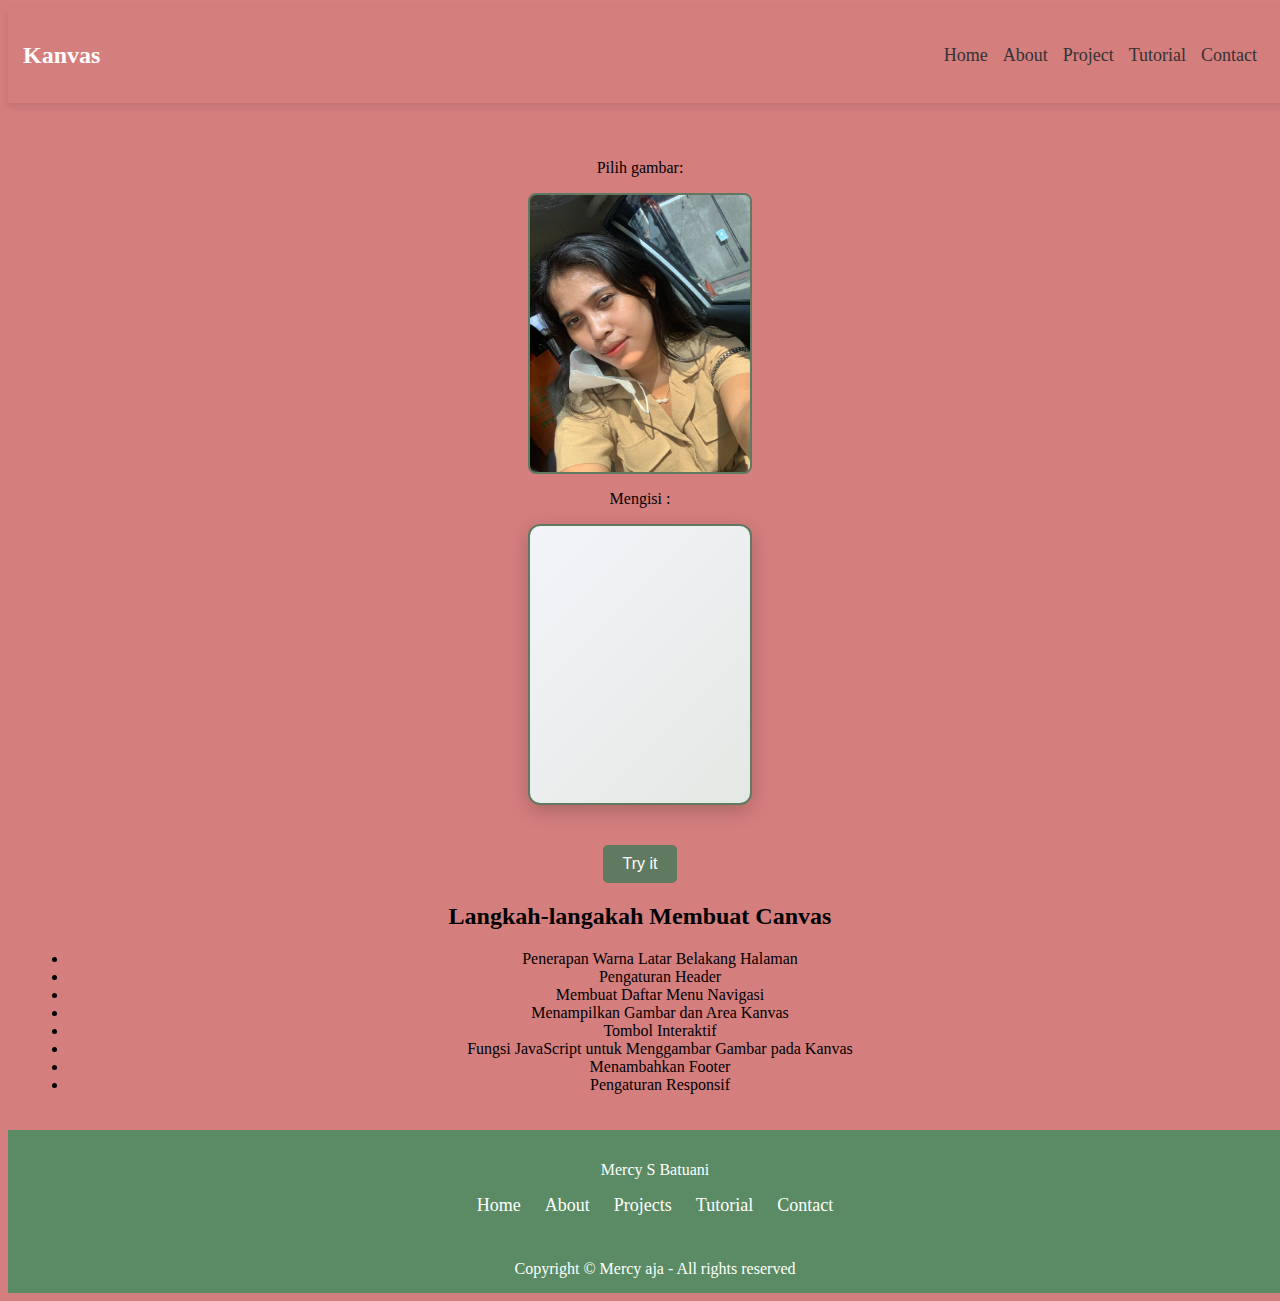
<file: kanvas.html>
<!DOCTYPE html>
<html>
  <head>
    <style>
      /* Mengatur warna latar belakang secara khusus */
      .background-color {
        background-color: #D57E7E; /* Warna latar belakang default */
      }

      /* Mengatur tampilan navigasi header */
      #header {
        display: flex;
        justify-content: space-between;
        align-items: center;
        background-color: #D57E7E;
        width: 100%;
        padding: 10px 15px;
        box-shadow: 0px 4px 8px rgba(0, 0, 0, 0.1);
        margin-bottom: 20px;
      }

      /* Menempatkan logo/nama di sebelah kiri */
      .nav-logo {
        font-size: 24px; /* Ditingkatkan dari 20px */
        color: #ffffff;
        font-weight: bold;
      }

      /* Mengatur tampilan menu navigasi di sebelah kanan */
      .nav-menu {
        display: flex;
        margin-right: 30px; /* Memberikan jarak antara menu navigasi dan sisi kanan */
        gap: 15px;
      }

      .nav_menu_list {
        list-style-type: none;
        display: flex;
        gap: 15px;
        margin: 0;
        padding: 0;
      }

      /* Mengatur tampilan link navigasi */
      .nav-link {
        color: #333;
        text-decoration: none;
        font-size: 18px; /* Ditingkatkan dari 16px */
        transition: color 0.3s;
      }

      .nav-link:hover {
        color: #ffffff;
      }

      /* Mengatur pemusatan konten utama */
      .content-wrapper {
        text-align: center;
        padding: 20px;
      }

      /* Menyesuaikan gambar agar berada di tengah halaman */
      #gambar {
        display: block;
        margin: 0 auto;
        border: 2px solid #5F7A61;
        border-radius: 8px;
        margin-bottom: 10px;
      }

      /* Menyesuaikan tampilan tombol */
      button {
        background-color: #5F7A61;
        color: white;
        border: none;
        border-radius: 5px;
        padding: 10px 20px;
        font-size: 16px;
        cursor: pointer;
        transition: background-color 0.3s, transform 0.2s ease-in-out;
      }

      /* Warna tombol saat di-hover */
      button:hover {
        background-color: #45a049;
        transform: scale(1.05); /* Tombol sedikit membesar saat di-hover */
      }

      /* Styling untuk footer */
      footer {
        background-color: rgb(90, 139, 100);
        padding: 15px;
        text-align: center;
        width: 100%;
        color: white;
        margin-top: auto;
      }

      .footer-menu {
        list-style: none;
        padding: 0;
      }

      .footer-menu li {
        display: inline;
        margin: 0 10px;
      }

      .footer-menu a {
        color: white;
        text-decoration: none;
        font-size: 18px; /* Menambahkan ukuran font untuk memperbesar teks */
      }

      .footer-menu a:hover {
        text-decoration: underline;
      }

      .footer-social-icons {
        margin: 10px 0;
      }

      .footer-social-icons .icon {
        display: inline-block;
        margin: 0 5px;
      }

      .bottom-footer p {
        margin: 0;
      }

      /* Styling untuk kanvas agar terlihat lebih menarik */
      canvas {
        border-radius: 12px;
        box-shadow: 0px 6px 20px rgba(0, 0, 0, 0.2);
        border: 2px solid #5F7A61;
        background: linear-gradient(135deg, #f3f4f9, #e4e8e4); /* Menambahkan latar belakang gradien pada kanvas */
        max-width: 100%;
        margin-bottom: 20px;
        transition: transform 0.3s ease-in-out;
      }

      /* Menambahkan efek saat mouse hover di atas kanvas */
      canvas:hover {
        transform: scale(1.03);
        box-shadow: 0px 8px 30px rgba(0, 0, 0, 0.3);
      }

    </style>
  </head>
  <body class="background-color">
    <!-- --------------- HEADER --------------- -->
    <nav id="header">
      <div class="nav-logo">
        <p class="nav-name">Kanvas</p>
      </div>
      <div class="nav-menu" id="myNavMenu">
        <ul class="nav_menu_list">
          <li class="nav_list"><a href="index.html" class="nav-link">Home</a></li>
          <li class="nav_list"><a href="index.html#about" class="nav-link">About</a></li>
          <li class="nav_list"><a href="index.html#projects" class="nav-link">Project</a></li>
          <li class="nav_list"><a href="tutorial.html" class="nav-link">Tutorial</a></li>
          <li class="nav_list"><a href="index.html#contact" class="nav-link">Contact</a></li>
        </ul>
      </div>
    </nav>

    <!-- Konten utama yang berada di tengah halaman -->
    <div class="content-wrapper">
      <p>Pilih gambar:</p>
      <img
        id="gambar"
        src="assets/images/ciko.jpg"
        alt="gambar"
        width="220"
        height="277"
      />

      <p>Mengisi :</p>
      <canvas
        id="kanvas"
        width="220"
        height="277"
      >
        Your browser does not support the HTML5 canvas tag.
      </canvas>

      <p><button onclick="kanvas()">Try it</button></p>
      <h2>Langkah-langakah Membuat Canvas</h2>
      <ul>
        <li>Penerapan Warna Latar Belakang Halaman</li>
        <li>Pengaturan Header</li>
        <li>Membuat Daftar Menu Navigasi</li>
        <li>Menampilkan Gambar dan Area Kanvas</li>
        <li>Tombol Interaktif</li>
        <li>Fungsi JavaScript untuk Menggambar Gambar pada Kanvas</li>
        <li>Menambahkan Footer</li>
        <li>Pengaturan Responsif</li>
      </ul>
    </div>

    <script>
      function kanvas() {
        var c = document.getElementById("kanvas");
        var ctx = c.getContext("2d");
        var img = document.getElementById("gambar");
        ctx.drawImage(img, 0, 0, c.width, c.height);
      }
    </script>

    <!-- Footer -->
    <footer>
      <div class="top-footer">
        <p>Mercy S Batuani</p>
      </div>
      <div class="middle-footer">
        <ul class="footer-menu">
          <li class="footer_menu_list"><a href="#home">Home</a></li>
          <li class="footer_menu_list"><a href="#about">About</a></li>
          <li class="footer_menu_list"><a href="#projects">Projects</a></li>
          <li class="nav_list"><a href="tutorial.html" class="nav-link">Tutorial</a></li>
          <li class="footer_menu_list"><a href="#contact">Contact</a></li>
        </ul>
      </div>
      <div class="footer-social-icons">
        <div class="icon"><i class="uil uil-instagram"></i></div>
        <div class="icon"><i class="uil uil-linkedin-alt"></i></div>
        <div class="icon"><i class="uil uil-dribbble"></i></div>
        <div class="icon"><i class="uil uil-github-alt"></i></div>
      </div>
      <div class="bottom-footer">
        <p>
          Copyright &copy;
          <a href="#home" style="text-decoration: none; color: white">Mercy aja</a> - All rights reserved
        </p>
      </div>
    </footer>

  </body>
</html>
</file>
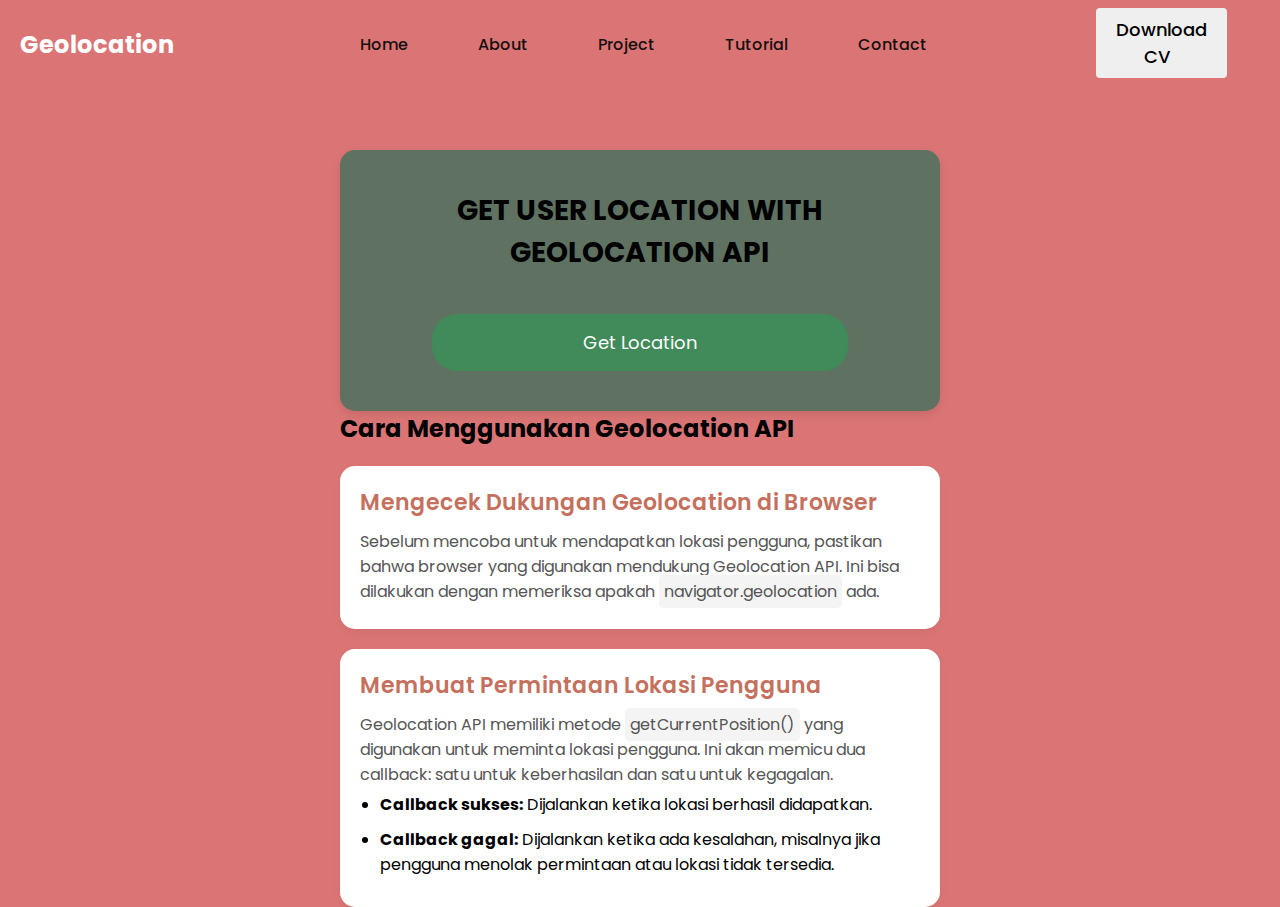
<file: loc.html>
<!DOCTYPE html>
<html lang="en">
  <head>
    <meta charset="UTF-8" />
    <meta name="viewport" content="width=device-width, initial-scale=1.0" />
    <!-- --------- CSS ---------- -->
    <link rel="stylesheet" href="assets/css/style.css" />

    <!-- --------- UNICONS ---------- -->
    <link
      rel="stylesheet"
      href="https://unicons.iconscout.com/release/v4.0.8/css/line.css"
    />

    <title>Geolocation API</title>
    <style>
      /* Global Body Styling */
      body {
        margin: 0;
        padding: 0;
        font-family: 'Roboto', sans-serif;
        background-color: #db7575;
        display: flex;
        flex-direction: column;
        align-items: center;
        min-height: 100vh;
      }

      /* Container Styling */
      .container {
        text-align: center;
        background-color: #5F7161;
        border-radius: 15px;
        padding: 40px;
        box-shadow: 0 4px 10px rgba(0, 0, 0, 0.1);
        max-width: 600px;
        width: 100%;
        margin-top: 150px; /* Adjust for navbar height */
      }

      h1 {
        font-size: 28px;
        color: #010101;
        margin-bottom: 20px;
        text-transform: uppercase;
      }

      /* Stylish Button */
      button {
        background-color: #408b59;
        color: #fff;
        border: none;
        padding: 15px 30px;
        border-radius: 25px;
        font-size: 18px;
        cursor: pointer;
        transition: background-color 0.3s ease;
        margin-top: 20px;
        width: 80%;
      }

      button:hover {
        background-color: #d1b0a8;
      }

      /* Button for Download CV */
      .nav-button .btn {
        padding: 8px 16px;
        border: none;
        border-radius: 4px;
        background-color: #efefef;
        color: rgb(0, 0, 0);
        text-decoration: none;
        cursor: pointer;
      }

      .nav-button .btn:hover {
        background-color: #3b874d;
        color: rgb(255, 255, 255);
      }

      /* Location result box */
      #location {
        margin-top: 30px;
        padding: 20px;
        border-radius: 15px;
        background-color: #faf3ec;
        box-shadow: 0 4px 8px rgba(0, 0, 0, 0.05);
        display: none;
        max-width: 90%;
      }

      h3 {
        font-size: 22px;
        color: #c5705d;
        margin-bottom: 10px;
      }

      p {
        font-size: 16px;
        color: #555;
        margin: 5px 0;
      }

      /* Section for Tutorial */
      .geolocation-section {
        margin-top: 20px;
        padding: 20px;
        border-radius: 15px;
        background-color: #fff;
        box-shadow: 0 4px 8px rgba(0, 0, 0, 0.05);
        max-width: 600px;
        width: 100%;
      }

      .geolocation-section h3 {
        font-size: 22px;
        color: #c5705d;
      }

      .geolocation-section p {
        font-size: 16px;
        color: #555;
      }

      .geolocation-section code {
        background-color: #f4f4f4;
        padding: 5px;
        border-radius: 5px;
      }

      .geolocation-section ul {
        list-style-type: disc;
        margin-left: 20px;
      }

      .geolocation-section li {
        margin-bottom: 10px;
        font-size: 16px;
      }

      /* Navbar Styling */
      nav {
        width: 100%;
        background-color: #db7575;
        color: white;
        padding: 15px 20px;
        position: fixed;
        top: 0;
        z-index: 1000;
        display: flex;
        justify-content: space-between;
        align-items: center;
      }

      .nav-logo p {
        font-size: 24px;
        font-weight: bold;
        color: white;
        margin: 0;
      }

      .nav-menu {
        display: flex;
        justify-content: space-around;
        width: 50%;
      }

      .nav-list {
        list-style: none;
        padding: 0;
        margin: 0;
      }

      .nav-list a {
        color: rgb(8, 8, 8);
        text-decoration: none;
        font-size: 16px;
        margin: 0 15px;
        text-transform: uppercase;
      }

      .nav-list a:hover {
        color: #ff6347;
      }

      .nav-button {
        display: inline-block;
      }

      /* Mobile Menu Icon */
      .nav-menu-btn {
        display: none;
      }

      /* Responsive Styles */
      @media (max-width: 768px) {
        .nav-menu {
          display: none;
          flex-direction: column;
          width: 100%;
        }

        .nav-menu-btn {
          display: block;
          color: white;
          font-size: 24px;
          cursor: pointer;
        }

        .nav-menu.active {
          display: flex;
        }

        .nav-list a {
          margin: 10px 0;
        }
      }
    </style>
  </head>
  <body>
    <!-- --------------- HEADER --------------- -->
    <nav id="header">
      <div class="nav-logo">
        <p class="nav-name">Geolocation</p>
      </div>
      <div class="nav-menu" id="myNavMenu">
        <ul class="nav_menu_list">
          <li class="nav_list"><a href="index.html" class="nav-link">Home</a></li>
          <li class="nav_list"><a href="index.html#about" class="nav-link">About</a></li>
          <li class="nav_list"><a href="index.html#projects" class="nav-link">Project</a></li>
          <li class="nav_list"><a href="tutorial.html" class="nav-link">Tutorial</a></li> 
          <li class="nav_list"><a href="index.html#contact" class="nav-link">Contact</a></li>
        </ul>
      </div>
      <div class="nav-button">
        <button class="btn">
          Download CV <i class="uil uil-file-alt"></i>
        </button>
      </div>
      <div class="nav-menu-btn">
        <i class="uil uil-bars" onclick="myMenuFunction()"></i>
      </div>
    </nav>

    <!-- Main Content -->
    <div class="container">
      <h1>Get User Location with Geolocation API</h1>
      <button onclick="getLocation()">Get Location</button>

      <div id="location">
        <h3>Your Location:</h3>
        <p>Latitude: <span id="latitude"></span></p>
        <p>Longitude: <span id="longitude"></span></p>
        <p>Accuracy: <span id="accuracy"></span> meters</p>
      </div>
    </div>

    <!-- Tutorial Content -->
    <main class="content-wrapper">
      <h2>Cara Menggunakan Geolocation API</h2>
      
      <section class="geolocation-section">
        <h3>Mengecek Dukungan Geolocation di Browser</h3>
        <p>  
          Sebelum mencoba untuk mendapatkan lokasi pengguna, pastikan bahwa browser yang digunakan mendukung Geolocation API. 
          Ini bisa dilakukan dengan memeriksa apakah <code>navigator.geolocation</code> ada.
        </p>
      </section>
    
      <section class="geolocation-section">
        <h3>Membuat Permintaan Lokasi Pengguna</h3>
        <p>
          Geolocation API memiliki metode <code>getCurrentPosition()</code> yang digunakan untuk meminta lokasi pengguna. 
          Ini akan memicu dua callback: satu untuk keberhasilan dan satu untuk kegagalan.
        </p>
        <ul>
          <li><strong>Callback sukses:</strong> Dijalankan ketika lokasi berhasil didapatkan.</li>
          <li><strong>Callback gagal:</strong> Dijalankan ketika ada kesalahan, misalnya jika pengguna menolak permintaan atau lokasi tidak tersedia.</li>
        </ul>
      </section>
    </main>

    <script>
      // Function to get user location
      function getLocation() {
        const locationBox = document.getElementById("location");
        if (navigator.geolocation) {
          navigator.geolocation.getCurrentPosition(showPosition, showError);
        } else {
          alert("Geolocation is not supported by this browser.");
        }

        // Add loading effect to the button
        const button = document.querySelector(
          "button[onclick='getLocation()']"
        );
        button.innerHTML = "Getting Location...";
        button.disabled = true;
        button.style.backgroundColor = "#ceae98";
      }

      // Function to display position
      function showPosition(position) {
        document.getElementById("latitude").innerHTML =
          position.coords.latitude;
        document.getElementById("longitude").innerHTML =
          position.coords.longitude;
        document.getElementById("accuracy").innerHTML =
          position.coords.accuracy + " meters";

        // Show the location div
        const locationBox = document.getElementById("location");
        locationBox.style.display = "block";

        // Revert button state
        const button = document.querySelector(
          "button[onclick='getLocation()']"
        );
        button.innerHTML = "Get Location";
        button.disabled = false;
        button.style.backgroundColor = "#b15945";
      }

      // Function to handle errors
      function showError(error) {
        switch (error.code) {
          case error.PERMISSION_DENIED:
            alert("User denied the request for Geolocation.");
            break;
          case error.POSITION_UNAVAILABLE:
            alert("Location information is unavailable.");
            break;
          case error.TIMEOUT:
            alert("The request to get user location timed out.");
            break;
          case error.UNKNOWN_ERROR:
            alert("An unknown error occurred.");
            break;
        }

        // Revert button state even in case of an error
        const button = document.querySelector(
          "button[onclick='getLocation()']"
        );
        button.innerHTML = "Get Location";
        button.disabled = false;
        button.style.backgroundColor = "#c5705d";
      }
    </script>
  </body>
</html>
</file>
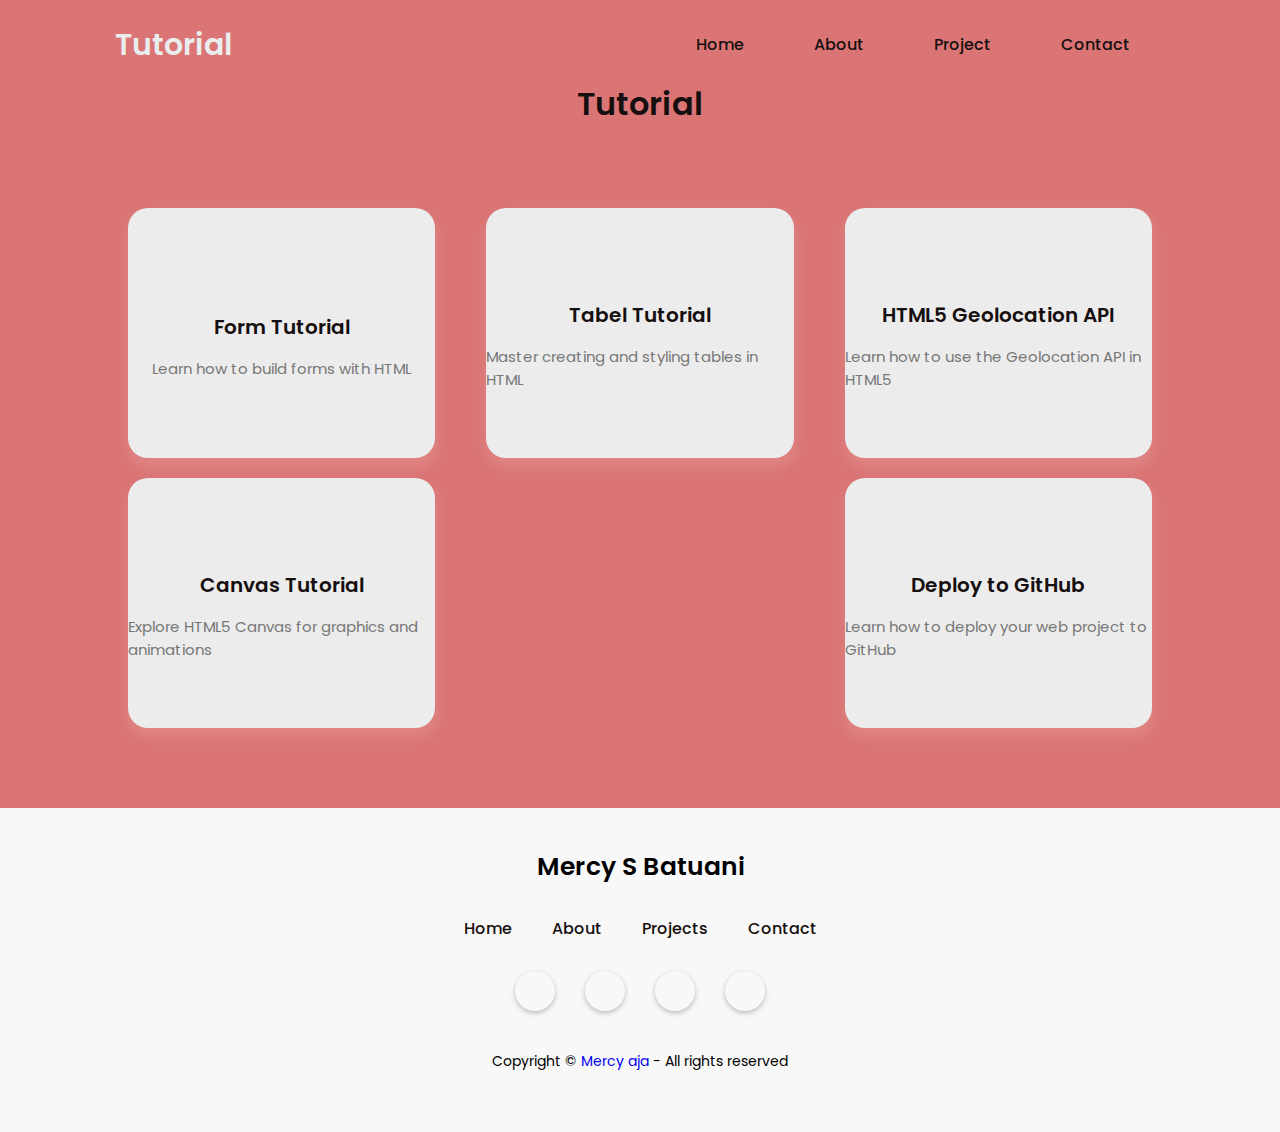
<file: tutorial.html>
<!DOCTYPE html>
<html lang="en">
  <head>
    <meta charset="UTF-8" />
    <meta name="viewport" content="width=device-width, initial-scale=1.0" />

    <!-- --------- UNICONS ---------- -->
    <link
      rel="stylesheet"
      href="https://unicons.iconscout.com/release/v4.0.8/css/line.css"
    />

    <!-- --------- CSS ---------- -->
    <link rel="stylesheet" href="assets/css/style.css" />

    <!-- --------- FAVICON ---------- -->
    <link
      rel="shortcut icon"
      href="assets/images/favicon.png"
      type="image/x-icon"
    />

    <title>Portfolio</title>
  </head>
  <body>
    <div class="container">
      <nav id="header">
        <div class="nav-logo">
            <p class="nav-name">Tutorial</p>
        </div>
         <!-- --------------- HEADER --------------- -->
        <div class="nav-menu" id="myNavMenu">
            <ul class="nav_menu_list">
                <li class="nav_list"><a href="index.html" class="nav-link">Home</a></li>
                <li class="nav_list"><a href="index.html#about" class="nav-link">About</a></li>
                <li class="nav_list"><a href="index.html#project" class="nav-link">Project</a></li>
                <li class="nav_list"><a href="index.html#contact" class="nav-link">Contact</a></li>
            </ul>
        </div>
    </nav>
        <div class="nav-menu-btn">
            <i class="uil uil-bars" onclick="myMenuFunction()"></i>
        </div>
    </nav>

      <!-- -------------- MAIN ---------------- -->
      <main class="wrapper">
        <section class="section" id="tutorials">
          <div class="top-header">
            <h1>Tutorial</h1>
          </div>

          <!-- Tutorial Links -->
          <div class="project-container">
            <!-- Tutorial Form -->
            <div class="project-box" onClick="window.location.href='form.html'">
              <i class="uil uil-file-alt"></i>
              <h3>Form Tutorial</h3>
              <label>Learn how to build forms with HTML</label>
            </div>

            <!-- Tutorial Tabel -->
            <div class="project-box" onClick="window.location.href='tabel.html'"> <!-- Perubahan di sini -->
              <i class="uil uil-table"></i>
              <h3>Tabel Tutorial</h3>
              <label>Master creating and styling tables in HTML</label>
            </div>

            <!-- Tutorial HTML5 Geolocation API -->
            <div class="project-box" onClick="window.location.href='loc.html'">
              <i class="uil uil-location-point"></i>
              <h3>HTML5 Geolocation API</h3>
              <label>Learn how to use the Geolocation API in HTML5</label>
            </div>

            <!-- Tutorial Canvas -->
            <div class="project-box" onClick="window.location.href='kanvas.html'">
              <i class="uil uil-paint-tool"></i>
              <h3>Canvas Tutorial</h3>
              <label>Explore HTML5 Canvas for graphics and animations</label>
            </div>

            <!-- Tutorial Deploy to GitHub -->
            <div class="project-box" onClick="window.location.href='deploy.html'">
              <i class="uil uil-github-alt"></i>
              <h3>Deploy to GitHub</h3>
              <label>Learn how to deploy your web project to GitHub</label>
            </div>
          </div>
        </section>
      </main>

      <!-- --------------- FOOTER --------------- -->
      <footer>
        <div class="top-footer">
          <p>Mercy S Batuani</p>
        </div>
        <div class="middle-footer">
          <ul class="footer-menu">
            <li class="footer_menu_list">
              <a href="#home">Home</a>
            </li>
            <li class="footer_menu_list">
              <a href="#about">About</a>
            </li>
            <li class="footer_menu_list">
              <a href="#projects">Projects</a>
            </li>
            <li class="footer_menu_list">
              <a href="#contact">Contact</a>
            </li>
          </ul>
        </div>
        <div class="footer-social-icons">
          <div class="icon"><i class="uil uil-instagram"></i></div>
          <div class="icon"><i class="uil uil-linkedin-alt"></i></div>
          <div class="icon"><i class="uil uil-dribbble"></i></div>
          <div class="icon"><i class="uil uil-github-alt"></i></div>
        </div>
        <div class="bottom-footer">
          <p>
            Copyright &copy;
            <a href="#home" style="text-decoration: none">Mercy aja</a> - All
            rights reserved
          </p>
        </div>
      </footer>
    </div>

    <!-- ----- MAIN JS ----- -->
    <script src="assets/js/main.js"></script>
  </body>
</html>
</file>
<file: assets/css/style.css>
/* ----- POPPINS FONT Link ----- */
@import url("https://fonts.googleapis.com/css2?family=Poppins:wght@400;500;600;700&display=swap");

/* ----- VARIABLES ----- */
:root {
  /* Background and Primary Colors */
  --body-color: #db7575; /* Hitam abu-abu pekat untuk latar belakang, memberikan kesan elegan dan profesional */
  --color-white: #ececec; /* Putih keabu-abuan yang lembut untuk mengurangi kontras yang terlalu tajam */

  /* Text Colors */
  --text-color-second: #160f0f; /* Abu-abu terang untuk teks sekunder, jelas namun tetap elegan */
  --text-color-third: #e8edee; /* Biru tegas untuk heading atau elemen penting, memberikan kesan formal dan berwibawa */

  /* Primary Button & Link Colors */
  --first-color: #5F7A61; /* Ungu tua tegas, memberikan kesan yang profesional namun modern */
  --first-color-hover: #443791; /* Ungu lebih tua untuk efek hover, memperkuat kesan tegas pada interaksi */

  /* Accent Colors */
  --second-color: #5F7161; /* Biru kehijauan tegas untuk elemen sekunder, menghadirkan kesan segar namun tetap formal */
  --third-color: #5F7A61; /* Emas mewah dan tegas untuk elemen penting dan aksen premium */

  /* Shadow and Hover Effects */
  --first-shadow-color: rgba(
    255,
    255,
    255,
    0.1
  ); /* Shadow putih lembut untuk menambah kedalaman */
  --second-shadow-color: rgba(
    0,
    0,
    0,
    0.7
  ); /* Shadow hitam pekat untuk mempertegas elemen visual */
}

/* ----- BASE ----- */
* {
  margin: 0;
  padding: 0;
  box-sizing: border-box;
  font-family: "Poppins", sans-serif;
}

/* ----- SMOOTH SCROLL ----- */
html {
  scroll-behavior: smooth;
}

/* ----- CHANGE THE SCROLL BAR DESIGN ----- */
::-webkit-scrollbar {
  width: 10px;
  border-radius: 25px;
}
::-webkit-scrollbar-track {
  background: #f1f1f1;
}
::-webkit-scrollbar-thumb {
  background: #ccc;
  border-radius: 30px;
}
::-webkit-scrollbar-thumb:hover {
  background: #bbb;
}

/* ---##-- REUSABLE CSS --##--- */

/* ----- GLOBAL BUTTON DESIGN ----- */
.btn {
  font-weight: 500;
  padding: 12px 20px;
  background: #efefef;
  border: none;
  border-radius: 10px;
  cursor: pointer;
  transition: 0.4s;
}
.btn > i {
  margin-left: 10px;
}
.btn:hover {
  background: var(--second-color);
  color: var(--color-white);
}

/* ----- GLOBAL ICONS DESIGN ----- */
i {
  font-size: 16px;
}

/* ------- BASE -------- */
body {
  background: var(--body-color);
}
.container {
  width: 100%;
  position: relative;
}

/* ----- NAVIGATION BAR ----- */
nav {
  position: fixed;
  display: flex;
  justify-content: space-between;
  width: 100%;
  height: 90px;
  line-height: 90px;
  background: var(--body-color);
  padding-inline: 9vw;
  transition: 0.3s;
  z-index: 100;
}
.nav-logo {
  position: relative;
}
.nav-name {
  font-size: 30px;
  font-weight: 600;
  color: var(--text-color-third);
}
.nav-logo span {
  position: absolute;
  top: -15px;
  right: -20px;
  font-size: 5em;
  color: var(--text-color-second);
}
.nav-menu,
.nav_menu_list {
  display: flex;
}
.nav-menu .nav_list {
  list-style: none;
  position: relative;
}
.nav-link {
  text-decoration: none;
  color: var(--text-color-second);
  font-weight: 500;
  padding-inline: 15px;
  margin-inline: 20px;
}
.nav-menu-btn {
  display: none;
}
.nav-menu-btn i {
  font-size: 28px;
  cursor: pointer;
}
.active-link {
  position: relative;
  color: var(--first-color);
  transition: 0.3;
}
.active-link::after {
  content: "";
  position: absolute;
  left: 50%;
  bottom: -15px;
  transform: translate(-50%, -50%);
  width: 5px;
  height: 5px;
  background: var(--first-color);
  border-radius: 50%;
}

/* ----- WRAPPER DESIGN ----- */
.wrapper {
  padding-inline: 10vw;
}

/* ----- FEATURED BOX ----- */
.featured-box {
  position: relative;
  display: flex;
  height: 100vh;
  min-height: 700px;
}

/* ----- FEATURED TEXT BOX ----- */
.featured-text {
  position: relative;
  display: flex;
  justify-content: center;
  align-content: center;
  min-height: 80vh;
  flex-direction: column;
  width: 50%;
  padding-left: 20px;
}
.featured-text-card span {
  background: var(--third-color);
  color: var(--color-white);
  padding: 3px 8px;
  font-size: 12px;
  border-radius: 5px;
}
.featured-name {
  font-size: 50px;
  font-weight: 600;
  color: var(--text-color-second);
  margin-block: 20px;
}
.typedText {
  text-transform: capitalize;
  color: var(--text-color-third);
}
.featured-text-info {
  font-size: 15px;
  margin-bottom: 30px;
  color: var(--text-color-second);
}
.featured-text-btn {
  display: flex;
  gap: 20px;
}
.featured-text-btn > .blue-btn {
  background: var(--first-color);
  color: var(--color-white);
}
.featured-text-btn > .blue-btn:hover {
  background: var(--first-color-hover);
}
.social_icons {
  display: flex;
  margin-top: 5em;
  gap: 30px;
}
.icon {
  display: flex;
  justify-content: center;
  align-items: center;
  width: 40px;
  height: 40px;
  border-radius: 50%;
  box-shadow: 0px 2px 5px 0px rgba(0, 0, 0, 0.25);
  cursor: pointer;
}
.icon:hover {
  color: var(--first-color);
}

/* ----- FEATURED IMAGE BOX ----- */
.featured-image {
  display: flex;
  justify-content: right;
  align-content: center;
  min-height: 80vh;
  width: 50%;
}
.image {
  margin: auto 0;
  width: 380px;
  height: 380px;
  border-radius: 55% 45% 55% 45%;
  overflow: hidden;
  animation: imgFloat 7s ease-in-out infinite;
}
.image img {
  width: 380px;
  height: 380px;
  object-fit: cover;
}
@keyframes imgFloat {
  50% {
    transform: translateY(10px);
    border-radius: 45% 55% 45% 55%;
  }
}
.scroll-btn {
  position: absolute;
  bottom: 0;
  left: 50%;
  translate: -50%;
  display: flex;
  justify-content: center;
  align-items: center;
  width: 150px;
  height: 50px;
  gap: 5px;
  text-decoration: none;
  color: var(--text-color-second);
  background: var(--color-white);
  border-radius: 30px;
  box-shadow: 0 2px 5px 0 rgba(0, 0, 0, 0.25);
}
.scroll-btn i {
  font-size: 20px;
}

/* ----- MAIN BOX ----- */
.section {
  padding-block: 5em;
}
.row {
  display: flex;
  justify-content: space-between;
  width: 100%;
  gap: 50px;
}
.col {
  display: flex;
  width: 50%;
}

/* -- ## --- RESUABLE CSS -- ## -- */
.top-header {
  text-align: center;
  margin-bottom: 5em;
}
.top-header h1 {
  font-weight: 600;
  color: var(--text-color-second);
  margin-bottom: 10px;
}
.top-header span {
  color: #999;
}
h3 {
  font-size: 20px;
  font-weight: 600;
  color: var(--text-color-second);
  margin-bottom: 15px;
}

/* ----- ABOUT INFO ----- */
.about-info {
  position: relative;
  display: flex;
  align-items: center;
  flex-direction: column;
  padding-block: 30px 70px;
  padding-inline: 20px;
  width: 100%;
  background: var(--color-white);
  box-shadow: 1px 8px 10px 2px var(--first-shadow-color);
  border-radius: 20px;
}
.about-info p {
  text-align: center;
  font-size: 15px;
  color: #777;
}
.about-btn button {
  position: absolute;
  right: 20px;
  bottom: 20px;
  background: var(--first-color);
  color: var(--color-white);
  border-radius: 30px;
}
.about-btn button:hover {
  background: var(--first-color-hover);
}

/* ----- ABOUT / SKILLS BOX ----- */
.skills-box {
  margin: 10px;
}
.skills-header {
  margin-bottom: 30px;
}
.skills-list {
  display: flex;
  flex-wrap: wrap;
  gap: 5px;
}
.skills-list span {
  font-size: 14px;
  background: var(--first-color);
  color: var(--color-white);
  padding: 2px 10px;
  border-radius: 5px;
}

/* ----- PROJECTS BOX ----- */
.project-container {
  display: flex;
  width: 100%;
  justify-content: space-between;
  gap: 20px;
  flex-wrap: wrap;
}
.project-box {
  position: relative;
  display: flex;
  justify-content: center;
  align-items: center;
  flex-direction: column;
  width: 30%;
  height: 250px;
  background: var(--color-white);
  border-radius: 20px;
  box-shadow: 1px 8px 10px 2px var(--first-shadow-color);
  overflow: hidden;
}
.project-box > i {
  font-size: 50px;
  color: #00b5e7;
  margin-bottom: 25px;
}
.project-box label {
  font-size: 15px;
  color: #777;
}
.project-box::after,
.contact-info::after {
  content: "";
  position: absolute;
  bottom: -100%;
  background: var(--second-color);
  width: 100%;
  height: 100%;
  transition: 0.4s;
  z-index: 1;
}
.project-box:hover.project-box::after,
.contact-info:hover.contact-info::after {
  bottom: 0;
}
.project-box:hover.project-box i,
.project-box:hover.project-box > h3,
.project-box:hover.project-box > label {
  color: var(--color-white);
  z-index: 2;
}

/* ----- CONTACT BOX ----- */
.contact-info {
  position: relative;
  display: flex;
  flex-direction: column;
  justify-content: center;
  align-items: center;
  padding: 20px 30px;
  width: 100%;
  height: 315px;
  background: var(--second-color);
  border-radius: 10px;
  box-shadow: 1px 8px 10px 2px var(--first-shadow-color);
  overflow: hidden;
}
.contact-info > h2 {
  color: var(--color-white);
  margin-bottom: 20px;
}
.contact-info > p {
  display: flex;
  align-items: center;
  gap: 10px;
  color: var(--color-white);
  margin-block: 5px;
}
.contact-info p > i {
  font-size: 18px;
}
.contact-info::after {
  background: var(--color-white);
}
.contact-info:hover.contact-info h2,
.contact-info:hover.contact-info p,
.contact-info:hover.contact-info i {
  color: #777;
  z-index: 2;
}

/* ----- CONTACT FORM ----- */
.form-control {
  display: flex;
  flex-direction: column;
  gap: 10px;
  width: 100%;
}
.form-inputs {
  display: flex;
  gap: 10px;
  width: 100%;
}
.input-field {
  width: 50%;
  height: 55px;
  background: transparent;
  border: 2px solid #aaa;
  border-radius: 10px;
  padding-inline: 20px;
  outline: none;
}
textarea {
  width: 100%;
  height: 250px;
  background: transparent;
  border: 2px solid #aaa;
  border-radius: 10px;
  padding: 15px 20px;
  outline: none;
  resize: none;
}
.form-button > .btn {
  display: flex;
  align-items: center;
  justify-content: center;
  background: var(--second-color);
  color: var(--color-white);
}
.form-button > .btn:hover {
  background: #00b5e7;
}
.form-button i {
  font-size: 18px;
  rotate: -45deg;
}

/* ----- FOOTER BOX ----- */
footer {
  display: flex;
  justify-content: center;
  align-items: center;
  flex-direction: column;
  row-gap: 30px;
  background: #f8f8f8;
  padding-block: 40px 60px;
}
.top-footer p {
  font-size: 25px;
  font-weight: 600;
}
.middle-footer .footer-menu {
  display: flex;
}
.footer_menu_list {
  list-style: none;
}
.footer_menu_list a {
  text-decoration: none;
  color: var(--text-color-second);
  font-weight: 500;
  margin-inline: 20px;
}
.footer-social-icons {
  display: flex;
  gap: 30px;
}
.bottom-footer {
  font-size: 14px;
  margin-top: 10px;
}

/* ----- MEDIA QUERY == 1024px / RESPONSIVE ----- */
@media only screen and (max-width: 1024px) {
  .featured-text {
    padding: 0;
  }
  .image,
  .image img {
    width: 320px;
    height: 320px;
  }
}

/* ----- MEDIA QUERY == 900px / RESPONSIVE ----- */
@media only screen and (max-width: 900px) {
  .nav-button {
    display: none;
  }
  .nav-menu.responsive {
    left: 0;
  }
  .nav-menu {
    position: fixed;
    top: 80px;
    left: -100%;
    flex-direction: column;
    justify-content: center;
    align-items: center;
    background: rgba(255, 255, 255, 0.7);
    backdrop-filter: blur(20px);
    width: 100%;
    min-height: 450px;
    height: 90vh;
    transition: 0.3s;
  }
  .nav_menu_list {
    flex-direction: column;
  }
  .nav-menu-btn {
    display: flex;
    align-items: center;
    justify-content: center;
  }
  .featured-box {
    flex-direction: column;
    justify-content: center;
    height: 100vh;
  }
  .featured-text {
    width: 100%;
    order: 2;
    justify-content: center;
    align-content: flex-start;
    min-height: 60vh;
  }
  .social_icons {
    margin-top: 2em;
  }
  .featured-image {
    order: 1;
    justify-content: center;
    min-height: 150px;
    width: 100%;
    margin-top: 65px;
  }
  .image,
  .image img {
    width: 150px;
    height: 150px;
  }
  .row {
    display: flex;
    flex-direction: column;
    justify-content: center;
    gap: 50px;
  }
  .col {
    display: flex;
    justify-content: center;
    width: 100%;
  }
  .about-info,
  .contact-info {
    width: 100%;
  }
  .project-container {
    justify-content: center;
  }
  .project-box {
    width: 80%;
  }
}

/* ----- MEDIA QUERY == 540px / RESPONSIVE ----- */

@media only screen and (max-width: 540px) {
  .featured-name {
    font-size: 40px;
  }
  .project-box {
    width: 100%;
  }
  .form-inputs {
    flex-direction: column;
  }
  .input-field {
    width: 100%;
  }
}
</file>
